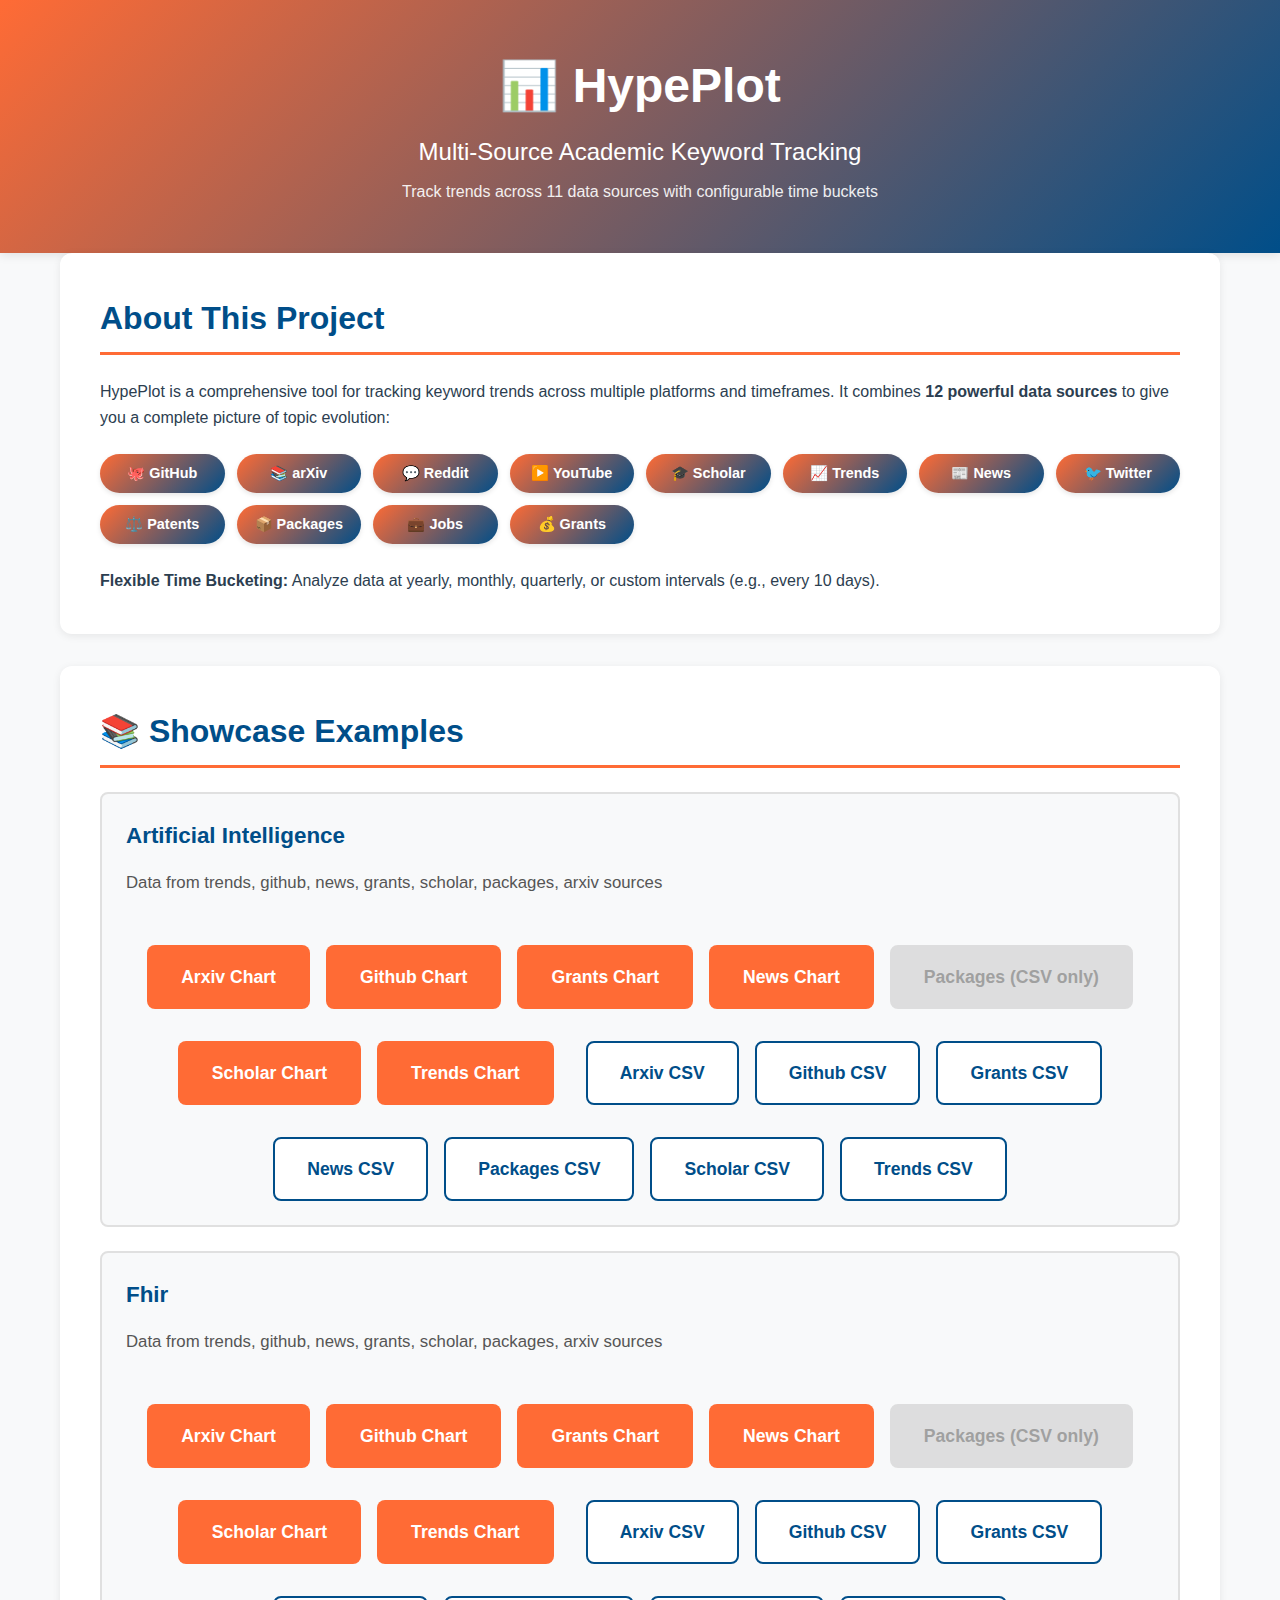
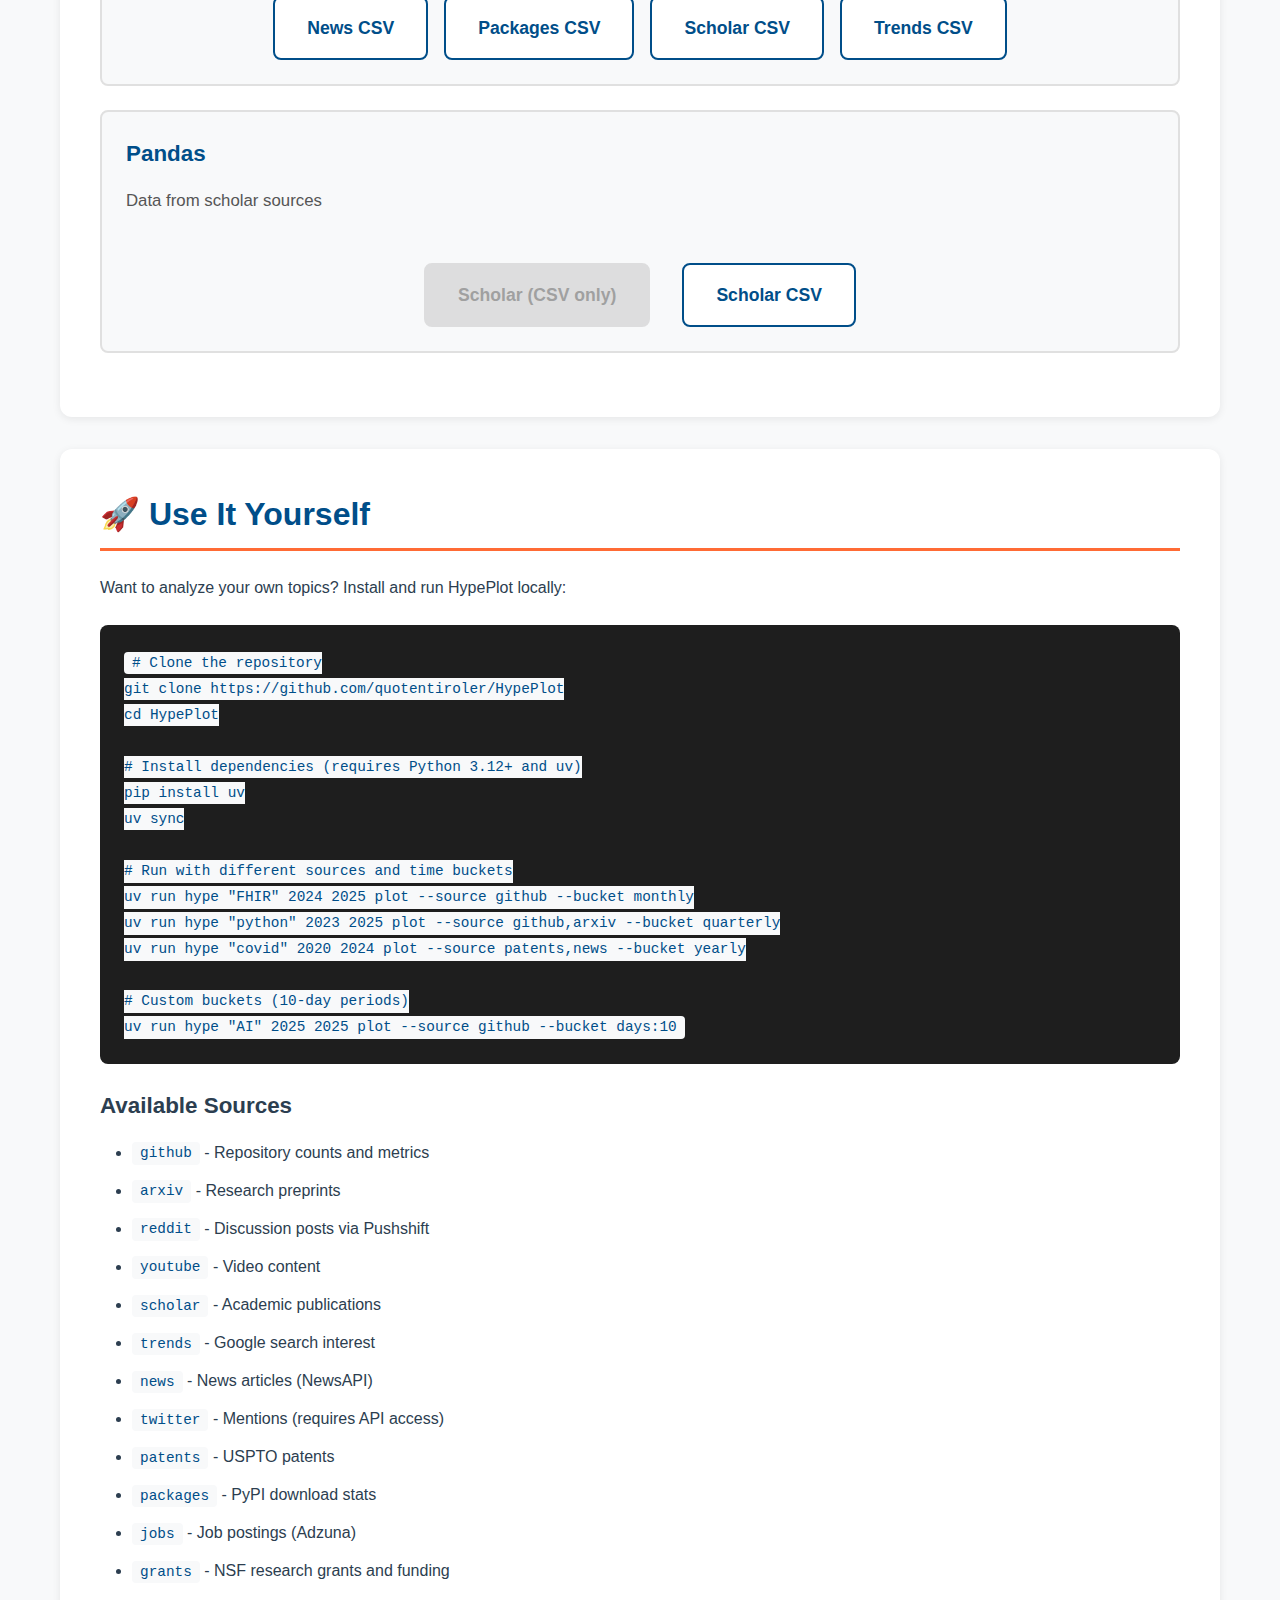
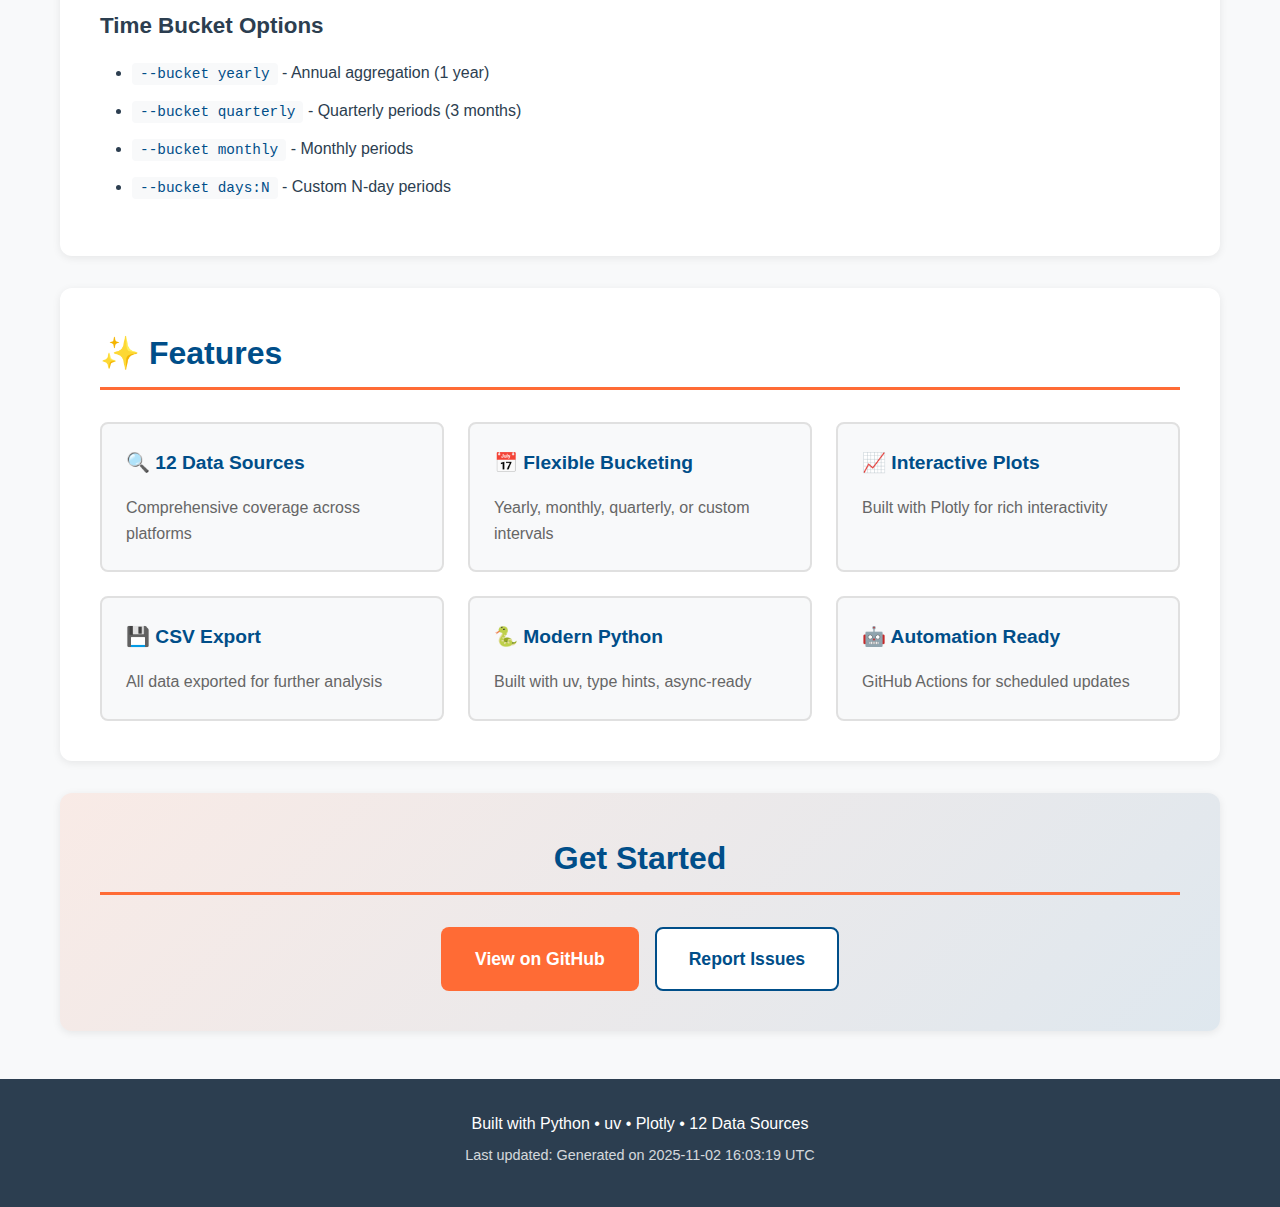
<file: index.html>
<!DOCTYPE html>
<html lang="en">
<head>
    <meta charset="UTF-8">
    <meta name="viewport" content="width=device-width, initial-scale=1.0">
    <title>HypePlot Showcase - Multi-Source Academic Keyword Tracking</title>
    <link rel="stylesheet" href="style.css">
</head>
<body>
    <header>
        <div class="container">
            <h1>📊 HypePlot</h1>
            <p class="tagline">Multi-Source Academic Keyword Tracking</p>
            <p class="subtitle">Track trends across 11 data sources with configurable time buckets</p>
        </div>
    </header>

    <main class="container">
        <section class="intro">
            <h2>About This Project</h2>
            <p>
                HypePlot is a comprehensive tool for tracking keyword trends across multiple platforms and timeframes. 
                It combines <strong>12 powerful data sources</strong> to give you a complete picture of topic evolution:
            </p>
            <div class="sources-grid">
                <div class="source-tag">🐙 GitHub</div>
                <div class="source-tag">📚 arXiv</div>
                <div class="source-tag">💬 Reddit</div>
                <div class="source-tag">▶️ YouTube</div>
                <div class="source-tag">🎓 Scholar</div>
                <div class="source-tag">📈 Trends</div>
                <div class="source-tag">📰 News</div>
                <div class="source-tag">🐦 Twitter</div>
                <div class="source-tag">⚖️ Patents</div>
                <div class="source-tag">📦 Packages</div>
                <div class="source-tag">💼 Jobs</div>
                <div class="source-tag">💰 Grants</div>
            </div>
            <p style="margin-top: 20px;">
                <strong>Flexible Time Bucketing:</strong> Analyze data at yearly, monthly, quarterly, or custom intervals (e.g., every 10 days).
            </p>
        </section>

        <section class="showcase">
            <h2>📚 Showcase Examples</h2>

            <div class="showcase-card">
                <h3>Artificial Intelligence</h3>
                <p class="chart-description">
                    Data from trends, github, news, grants, scholar, packages, arxiv sources
                </p>
                <div class="button-group">
                    <a href="outputs/artificial_intelligence/arxiv/artificial_intelligence_arxiv.html" class="button primary">Arxiv Chart</a>
                    <a href="outputs/artificial_intelligence/github/artificial_intelligence_github.html" class="button primary">Github Chart</a>
                    <a href="outputs/artificial_intelligence/grants/artificial_intelligence_grants.html" class="button primary">Grants Chart</a>
                    <a href="outputs/artificial_intelligence/news/artificial_intelligence_news.html" class="button primary">News Chart</a>
                    <span class="button disabled" title="Visualization not generated">Packages (CSV only)</span>
                    <a href="outputs/artificial_intelligence/scholar/artificial_intelligence_line_chart.html" class="button primary">Scholar Chart</a>
                    <a href="outputs/artificial_intelligence/trends/trends_annual_artificial_intelligence.html" class="button primary">Trends Chart</a>
                    <br>
                    <a href="outputs/artificial_intelligence/arxiv/artificial_intelligence_arxiv_data.csv" class="button secondary" download>Arxiv CSV</a>
                    <a href="outputs/artificial_intelligence/github/artificial_intelligence_github_data.csv" class="button secondary" download>Github CSV</a>
                    <a href="outputs/artificial_intelligence/grants/artificial_intelligence_grants_data.csv" class="button secondary" download>Grants CSV</a>
                    <a href="outputs/artificial_intelligence/news/artificial_intelligence_news_data.csv" class="button secondary" download>News CSV</a>
                    <a href="outputs/artificial_intelligence/packages/artificial_intelligence_packages_data.csv" class="button secondary" download>Packages CSV</a>
                    <a href="outputs/artificial_intelligence/scholar/artificial_intelligence_scholar_data.csv" class="button secondary" download>Scholar CSV</a>
                    <a href="outputs/artificial_intelligence/trends/trends_annual_artificial_intelligence.csv" class="button secondary" download>Trends CSV</a>
                </div>
            </div>

            <div class="showcase-card">
                <h3>Fhir</h3>
                <p class="chart-description">
                    Data from trends, github, news, grants, scholar, packages, arxiv sources
                </p>
                <div class="button-group">
                    <a href="outputs/fhir/arxiv/fhir_arxiv.html" class="button primary">Arxiv Chart</a>
                    <a href="outputs/fhir/github/fhir_github.html" class="button primary">Github Chart</a>
                    <a href="outputs/fhir/grants/fhir_grants.html" class="button primary">Grants Chart</a>
                    <a href="outputs/fhir/news/fhir_news.html" class="button primary">News Chart</a>
                    <span class="button disabled" title="Visualization not generated">Packages (CSV only)</span>
                    <a href="outputs/fhir/scholar/fhir_line_chart.html" class="button primary">Scholar Chart</a>
                    <a href="outputs/fhir/trends/trends_annual_fhir.html" class="button primary">Trends Chart</a>
                    <br>
                    <a href="outputs/fhir/arxiv/fhir_arxiv_data.csv" class="button secondary" download>Arxiv CSV</a>
                    <a href="outputs/fhir/github/fhir_github_data.csv" class="button secondary" download>Github CSV</a>
                    <a href="outputs/fhir/grants/fhir_grants_data.csv" class="button secondary" download>Grants CSV</a>
                    <a href="outputs/fhir/news/fhir_news_data.csv" class="button secondary" download>News CSV</a>
                    <a href="outputs/fhir/packages/fhir_packages_data.csv" class="button secondary" download>Packages CSV</a>
                    <a href="outputs/fhir/scholar/fhir_scholar_data.csv" class="button secondary" download>Scholar CSV</a>
                    <a href="outputs/fhir/trends/trends_annual_fhir.csv" class="button secondary" download>Trends CSV</a>
                </div>
            </div>

            <div class="showcase-card">
                <h3>Pandas</h3>
                <p class="chart-description">
                    Data from scholar sources
                </p>
                <div class="button-group">
                    <span class="button disabled" title="Visualization not generated">Scholar (CSV only)</span>
                    <br>
                    <a href="outputs/pandas/scholar/pandas_scholar_data.csv" class="button secondary" download>Scholar CSV</a>
                </div>
            </div>

        </section>

        <section class="usage">
            <h2>🚀 Use It Yourself</h2>
            <p>Want to analyze your own topics? Install and run HypePlot locally:</p>
            
            <div class="code-block">
                <code># Clone the repository
git clone https://github.com/quotentiroler/HypePlot
cd HypePlot

# Install dependencies (requires Python 3.12+ and uv)
pip install uv
uv sync

# Run with different sources and time buckets
uv run hype "FHIR" 2024 2025 plot --source github --bucket monthly
uv run hype "python" 2023 2025 plot --source github,arxiv --bucket quarterly
uv run hype "covid" 2020 2024 plot --source patents,news --bucket yearly

# Custom buckets (10-day periods)
uv run hype "AI" 2025 2025 plot --source github --bucket days:10</code>
            </div>

            <h3>Available Sources</h3>
            <ul>
                <li><code>github</code> - Repository counts and metrics</li>
                <li><code>arxiv</code> - Research preprints</li>
                <li><code>reddit</code> - Discussion posts via Pushshift</li>
                <li><code>youtube</code> - Video content</li>
                <li><code>scholar</code> - Academic publications</li>
                <li><code>trends</code> - Google search interest</li>
                <li><code>news</code> - News articles (NewsAPI)</li>
                <li><code>twitter</code> - Mentions (requires API access)</li>
                <li><code>patents</code> - USPTO patents</li>
                <li><code>packages</code> - PyPI download stats</li>
                <li><code>jobs</code> - Job postings (Adzuna)</li>
                <li><code>grants</code> - NSF research grants and funding</li>
            </ul>

            <h3>Time Bucket Options</h3>
            <ul>
                <li><code>--bucket yearly</code> - Annual aggregation (1 year)</li>
                <li><code>--bucket quarterly</code> - Quarterly periods (3 months)</li>
                <li><code>--bucket monthly</code> - Monthly periods</li>
                <li><code>--bucket days:N</code> - Custom N-day periods</li>
            </ul>
        </section>

        <section class="features">
            <h2>✨ Features</h2>
            <div class="feature-grid">
                <div class="feature">
                    <h3>🔍 12 Data Sources</h3>
                    <p>Comprehensive coverage across platforms</p>
                </div>
                <div class="feature">
                    <h3>📅 Flexible Bucketing</h3>
                    <p>Yearly, monthly, quarterly, or custom intervals</p>
                </div>
                <div class="feature">
                    <h3>📈 Interactive Plots</h3>
                    <p>Built with Plotly for rich interactivity</p>
                </div>
                <div class="feature">
                    <h3>💾 CSV Export</h3>
                    <p>All data exported for further analysis</p>
                </div>
                <div class="feature">
                    <h3>🐍 Modern Python</h3>
                    <p>Built with uv, type hints, async-ready</p>
                </div>
                <div class="feature">
                    <h3>🤖 Automation Ready</h3>
                    <p>GitHub Actions for scheduled updates</p>
                </div>
            </div>
        </section>

        <section class="cta">
            <h2>Get Started</h2>
            <div class="button-group">
                <a href="https://github.com/quotentiroler/HypePlot" 
                   class="button primary" target="_blank" rel="noopener">
                    View on GitHub
                </a>
                <a href="https://github.com/quotentiroler/HypePlot/issues" 
                   class="button secondary" target="_blank" rel="noopener">
                    Report Issues
                </a>
            </div>
        </section>
    </main>

    <footer>
        <div class="container">
            <p>
                Built with Python • uv • Plotly • 12 Data Sources
            </p>
            <p class="update-info">
                Last updated: <span id="last-update">Check GitHub Actions</span>
            </p>
        </div>
    </footer>

    <script>
        // Try to load last update time
        fetch('last-update.txt')
            .then(response => response.text())
            .then(data => {
                document.getElementById('last-update').textContent = data.trim();
            })
            .catch(() => {
                document.getElementById('last-update').textContent = 'See GitHub Actions for build status';
            });
    </script>
</body>
</html>
</file>
<file: style.css>
:root {
    --primary-color: #ff6b35;
    --secondary-color: #004e89;
    --accent-color: #1f77b4;
    --bg-light: #f8f9fa;
    --text-dark: #2c3e50;
    --border-color: #e0e0e0;
    --success-color: #2ca02c;
}

* {
    margin: 0;
    padding: 0;
    box-sizing: border-box;
}

body {
    font-family: -apple-system, BlinkMacSystemFont, 'Segoe UI', Roboto, Oxygen, Ubuntu, Cantarell, sans-serif;
    line-height: 1.6;
    color: var(--text-dark);
    background: var(--bg-light);
}

.container {
    max-width: 1200px;
    margin: 0 auto;
    padding: 0 20px;
}

/* Header */
header {
    background: linear-gradient(135deg, var(--primary-color), var(--secondary-color));
    color: white;
    padding: 3rem 0;
    text-align: center;
    box-shadow: 0 2px 10px rgba(0, 0, 0, 0.1);
}

header h1 {
    font-size: 3rem;
    margin-bottom: 0.5rem;
    font-weight: 700;
}

.tagline {
    font-size: 1.5rem;
    font-weight: 300;
    margin-bottom: 0.5rem;
}

.subtitle {
    font-size: 1rem;
    opacity: 0.9;
}

/* Main Content */
main {
    padding: 3rem 0;
}

section {
    background: white;
    margin-bottom: 2rem;
    padding: 2.5rem;
    border-radius: 12px;
    box-shadow: 0 2px 8px rgba(0, 0, 0, 0.08);
}

h2 {
    color: var(--secondary-color);
    margin-bottom: 1.5rem;
    font-size: 2rem;
    border-bottom: 3px solid var(--primary-color);
    padding-bottom: 0.5rem;
}

h3 {
    color: var(--text-dark);
    margin-top: 1.5rem;
    margin-bottom: 1rem;
    font-size: 1.4rem;
}

/* Intro Section */
.intro ul {
    margin: 1.5rem 0;
    padding-left: 2rem;
}

.intro li {
    margin-bottom: 0.5rem;
}

/* Source Tags */
.sources-grid {
    display: grid;
    grid-template-columns: repeat(auto-fit, minmax(120px, 1fr));
    gap: 0.75rem;
    margin: 1.5rem 0;
}

.source-tag {
    background: linear-gradient(135deg, var(--primary-color), var(--secondary-color));
    color: white;
    padding: 0.5rem 1rem;
    border-radius: 20px;
    text-align: center;
    font-size: 0.9rem;
    font-weight: 600;
    box-shadow: 0 2px 5px rgba(0, 0, 0, 0.1);
    transition: transform 0.2s ease;
}

.source-tag:hover {
    transform: translateY(-2px);
    box-shadow: 0 4px 8px rgba(0, 0, 0, 0.15);
}

/* Showcase Cards */
.showcase-card {
    background: var(--bg-light);
    padding: 1.5rem;
    border-radius: 8px;
    border: 2px solid var(--border-color);
    margin-bottom: 1.5rem;
    transition: all 0.3s ease;
}

.showcase-card:hover {
    transform: translateY(-3px);
    box-shadow: 0 5px 15px rgba(0, 0, 0, 0.1);
    border-color: var(--accent-color);
}

.showcase-card h3 {
    margin-top: 0;
    color: var(--secondary-color);
}

.showcase-card .button {
    margin-top: 1rem;
}

/* Chart Sections */
.chart-section {
    margin-bottom: 3rem;
}

.chart-description {
    color: #555;
    margin-bottom: 1rem;
    font-size: 1.05rem;
}

.chart-container {
    border: 2px solid var(--border-color);
    border-radius: 8px;
    overflow: hidden;
    background: white;
    margin: 1rem 0;
}

.chart-container iframe {
    width: 100%;
    height: 650px;
    border: none;
    display: block;
}

.chart-note {
    color: #666;
    font-size: 0.95rem;
    font-style: italic;
    margin-top: 0.5rem;
}

/* Data Files */
.file-list {
    list-style: none;
    padding: 0;
}

.file-list li {
    margin-bottom: 0.75rem;
}

.file-list a {
    display: inline-block;
    padding: 0.75rem 1.5rem;
    background: var(--bg-light);
    color: var(--text-dark);
    text-decoration: none;
    border-radius: 6px;
    border: 2px solid var(--border-color);
    transition: all 0.3s ease;
    font-weight: 500;
}

.file-list a:hover {
    background: var(--accent-color);
    color: white;
    border-color: var(--accent-color);
    transform: translateX(5px);
}

/* Code Block */
.code-block {
    background: #1e1e1e;
    color: #d4d4d4;
    padding: 1.5rem;
    border-radius: 8px;
    overflow-x: auto;
    margin: 1.5rem 0;
}

.code-block code {
    font-family: 'Consolas', 'Monaco', 'Courier New', monospace;
    font-size: 0.95rem;
    line-height: 1.6;
    white-space: pre;
}

/* Usage Section */
.usage ul {
    margin: 1rem 0;
    padding-left: 2rem;
}

.usage li {
    margin-bottom: 0.75rem;
}

.usage code {
    background: var(--bg-light);
    padding: 0.2rem 0.5rem;
    border-radius: 4px;
    font-family: 'Consolas', 'Monaco', 'Courier New', monospace;
    font-size: 0.9rem;
    color: var(--secondary-color);
}

/* Feature Grid */
.feature-grid {
    display: grid;
    grid-template-columns: repeat(auto-fit, minmax(280px, 1fr));
    gap: 1.5rem;
    margin-top: 2rem;
}

.feature {
    padding: 1.5rem;
    background: var(--bg-light);
    border-radius: 8px;
    border: 2px solid var(--border-color);
    transition: all 0.3s ease;
}

.feature:hover {
    transform: translateY(-5px);
    box-shadow: 0 5px 15px rgba(0, 0, 0, 0.1);
    border-color: var(--accent-color);
}

.feature h3 {
    margin-top: 0;
    color: var(--secondary-color);
    font-size: 1.2rem;
}

.feature p {
    color: #666;
    margin: 0;
}

/* CTA Section */
.cta {
    text-align: center;
    background: linear-gradient(135deg, rgba(255, 107, 53, 0.1), rgba(0, 78, 137, 0.1));
}

.button-group {
    display: flex;
    gap: 1rem;
    justify-content: center;
    flex-wrap: wrap;
    margin-top: 2rem;
}

.button {
    display: inline-block;
    padding: 1rem 2rem;
    text-decoration: none;
    border-radius: 8px;
    font-weight: 600;
    font-size: 1.1rem;
    transition: all 0.3s ease;
    border: 2px solid transparent;
}

.button.primary {
    background: var(--primary-color);
    color: white;
}

.button.primary:hover {
    background: #e55a2b;
    transform: translateY(-2px);
    box-shadow: 0 5px 15px rgba(255, 107, 53, 0.3);
}

.button.secondary {
    background: white;
    color: var(--secondary-color);
    border-color: var(--secondary-color);
}

.button.secondary:hover {
    background: var(--secondary-color);
    color: white;
    transform: translateY(-2px);
    box-shadow: 0 5px 15px rgba(0, 78, 137, 0.3);
}

.button.disabled {
    background: #ccc;
    color: #666;
    border-color: #ccc;
    cursor: not-allowed;
    opacity: 0.6;
}

.button.disabled:hover {
    background: #ccc;
    color: #666;
    transform: none;
    box-shadow: none;
}

/* Footer */
footer {
    background: var(--text-dark);
    color: white;
    text-align: center;
    padding: 2rem 0;
    margin-top: 3rem;
}

footer p {
    margin-bottom: 0.5rem;
}

.update-info {
    font-size: 0.9rem;
    opacity: 0.8;
}

/* Responsive Design */
@media (max-width: 768px) {
    header h1 {
        font-size: 2rem;
    }

    .tagline {
        font-size: 1.2rem;
    }

    section {
        padding: 1.5rem;
    }

    .chart-container iframe {
        height: 500px;
    }

    .feature-grid {
        grid-template-columns: 1fr;
    }

    .button-group {
        flex-direction: column;
    }

    .button {
        width: 100%;
    }
}
</file>
